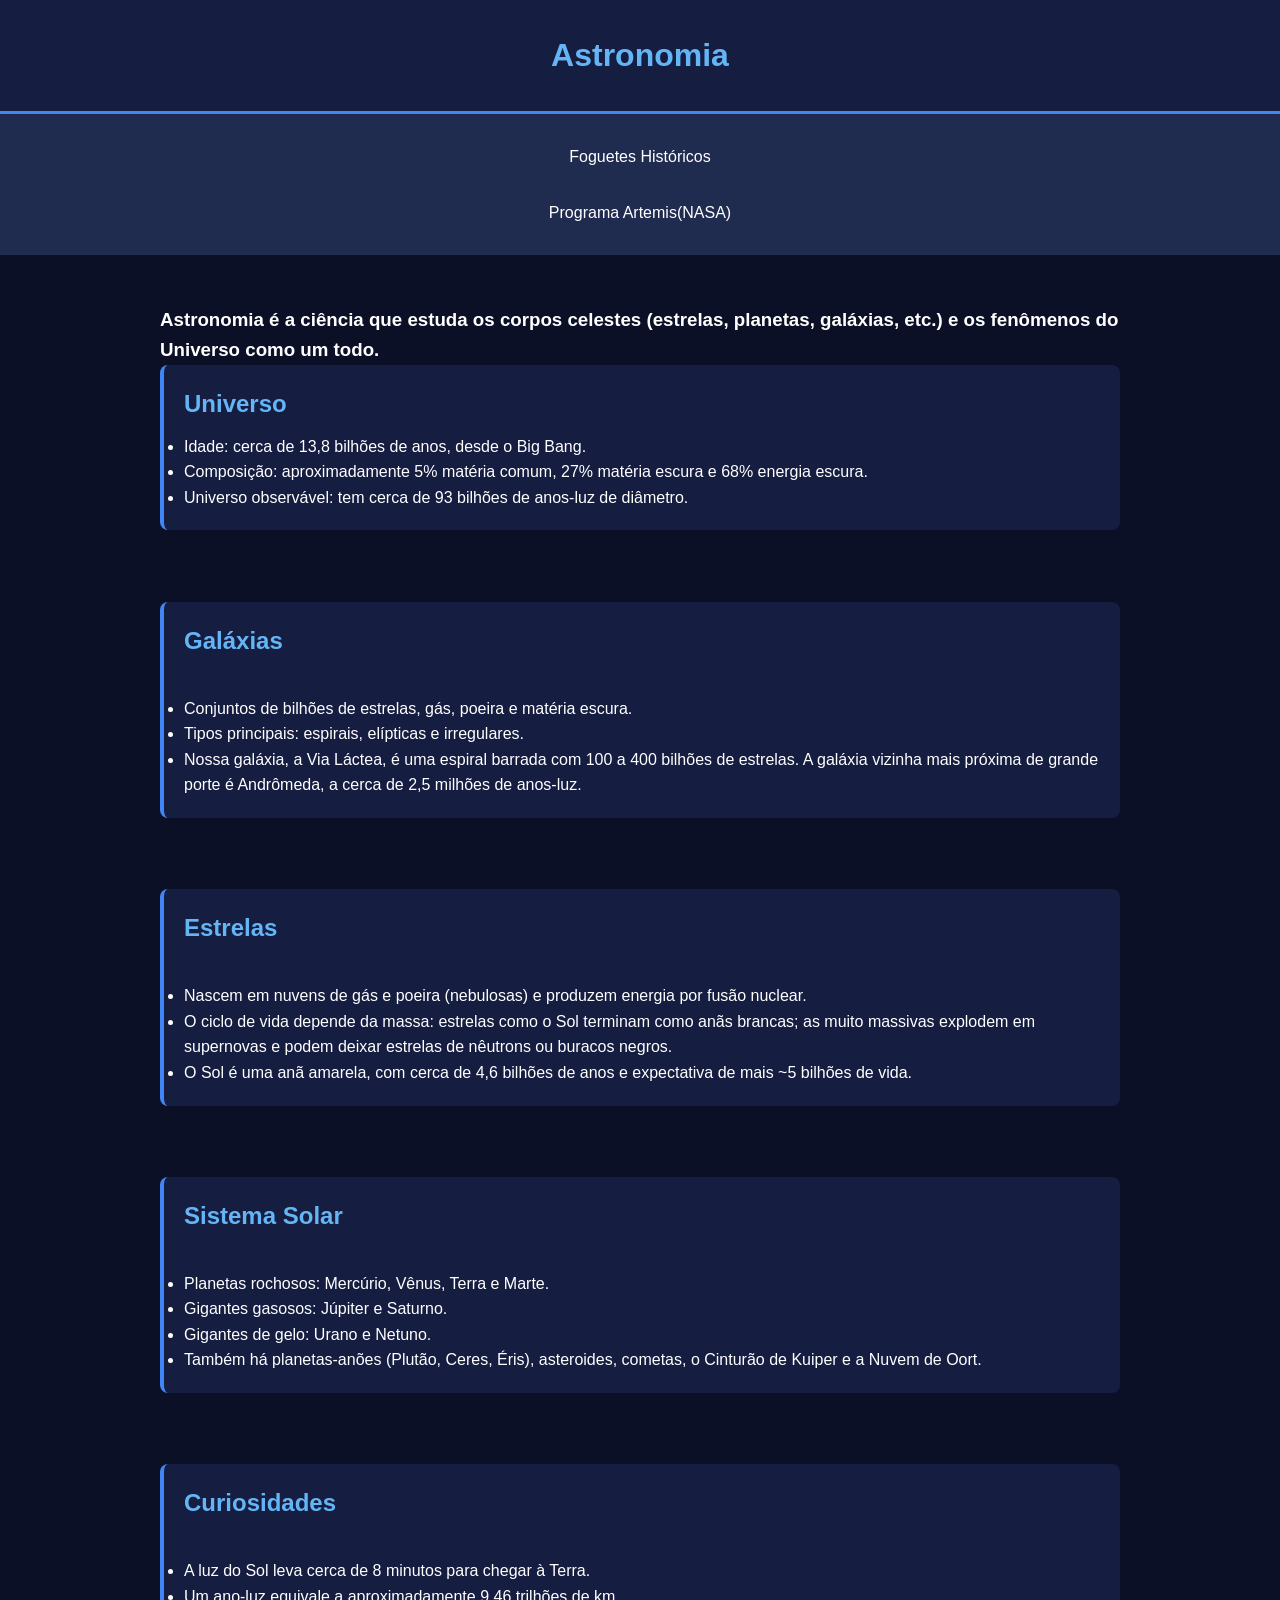
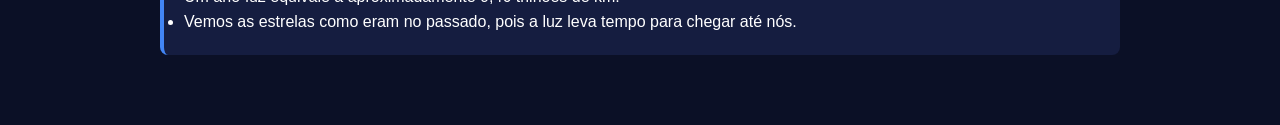
<file: index.html>
<!DOCTYPE html>
<html lang="pt-br">
<head>
    <meta charset="UTF-8">
    <meta name="viewport" content="width=device-width, initial-scale=1.0">
    <title>Astronomia</title>
    <link rel="stylesheet" href="estilizar.css">
</head>
<body>
    <header>
        <h1 id="titulo">Astronomia</h1>
    </header>
    <nav>
        <a href="foguete.html">Foguetes Históricos</a>
        <br>
        <a href="artemis.html">Programa Artemis(NASA)</a>
    </nav>
    <main>
        <h3>Astronomia é a ciência que estuda os corpos celestes (estrelas, planetas, galáxias, etc.) e os fenômenos do Universo como um todo.</h3>
        <section>
            <article>
                <h2 id="titulo">Universo</h2>
                <ul>
                    <li>Idade: cerca de 13,8 bilhões de anos, desde o Big Bang.</li>
                    <li>Composição: aproximadamente 5% matéria comum, 27% matéria escura e 68% energia escura.</li>
                    <li>Universo observável: tem cerca de 93 bilhões de anos-luz de diâmetro.</li>
                </ul>
            </article>
            <br><br>
            <article>
                <h2 id="titulo">Galáxias</h2>
                <br>
                <ul>
                    <li>Conjuntos de bilhões de estrelas, gás, poeira e matéria escura.</li>
                    <li>Tipos principais: espirais, elípticas e irregulares.</li>
                    <li>Nossa galáxia, a Via Láctea, é uma espiral barrada com 100 a 400 bilhões de estrelas. A galáxia vizinha mais próxima de grande porte é Andrômeda, a cerca de 2,5 milhões de anos-luz.</li>
                </ul>
            </article>
            <br><br>
            <article>
                <h2 id="titulo">Estrelas</h2>
                <br>
                <ul>
                    <li>Nascem em nuvens de gás e poeira (nebulosas) e produzem energia por fusão nuclear.</li>
                    <li>O ciclo de vida depende da massa: estrelas como o Sol terminam como anãs brancas; as muito massivas explodem em supernovas e podem deixar estrelas de nêutrons ou buracos negros.</li>
                    <li>O Sol é uma anã amarela, com cerca de 4,6 bilhões de anos e expectativa de mais ~5 bilhões de vida.</li>
                </ul>
            </article>
            <br><br>
            <article>
                <h2 id="titulo">Sistema Solar</h2>
                <br>
                <ul>
                    <li>Planetas rochosos: Mercúrio, Vênus, Terra e Marte.</li>
                    <li>Gigantes gasosos: Júpiter e Saturno.</li>
                    <li>Gigantes de gelo: Urano e Netuno.</li>
                    <li>Também há planetas-anões (Plutão, Ceres, Éris), asteroides, cometas, o Cinturão de Kuiper e a Nuvem de Oort.</li>
                </ul>
            </article>
            <br><br>
            <article>
                <h2 id="titulo">Curiosidades</h2>
                <br>
                <ul>
                    <li>A luz do Sol leva cerca de 8 minutos para chegar à Terra.</li>
                    <li>Um ano-luz equivale a aproximadamente 9,46 trilhões de km.</li>
                    <li>Vemos as estrelas como eram no passado, pois a luz leva tempo para chegar até nós.</li>
                </ul>
            </article>
        </section>
    </main>
</body>
</html>
</file>
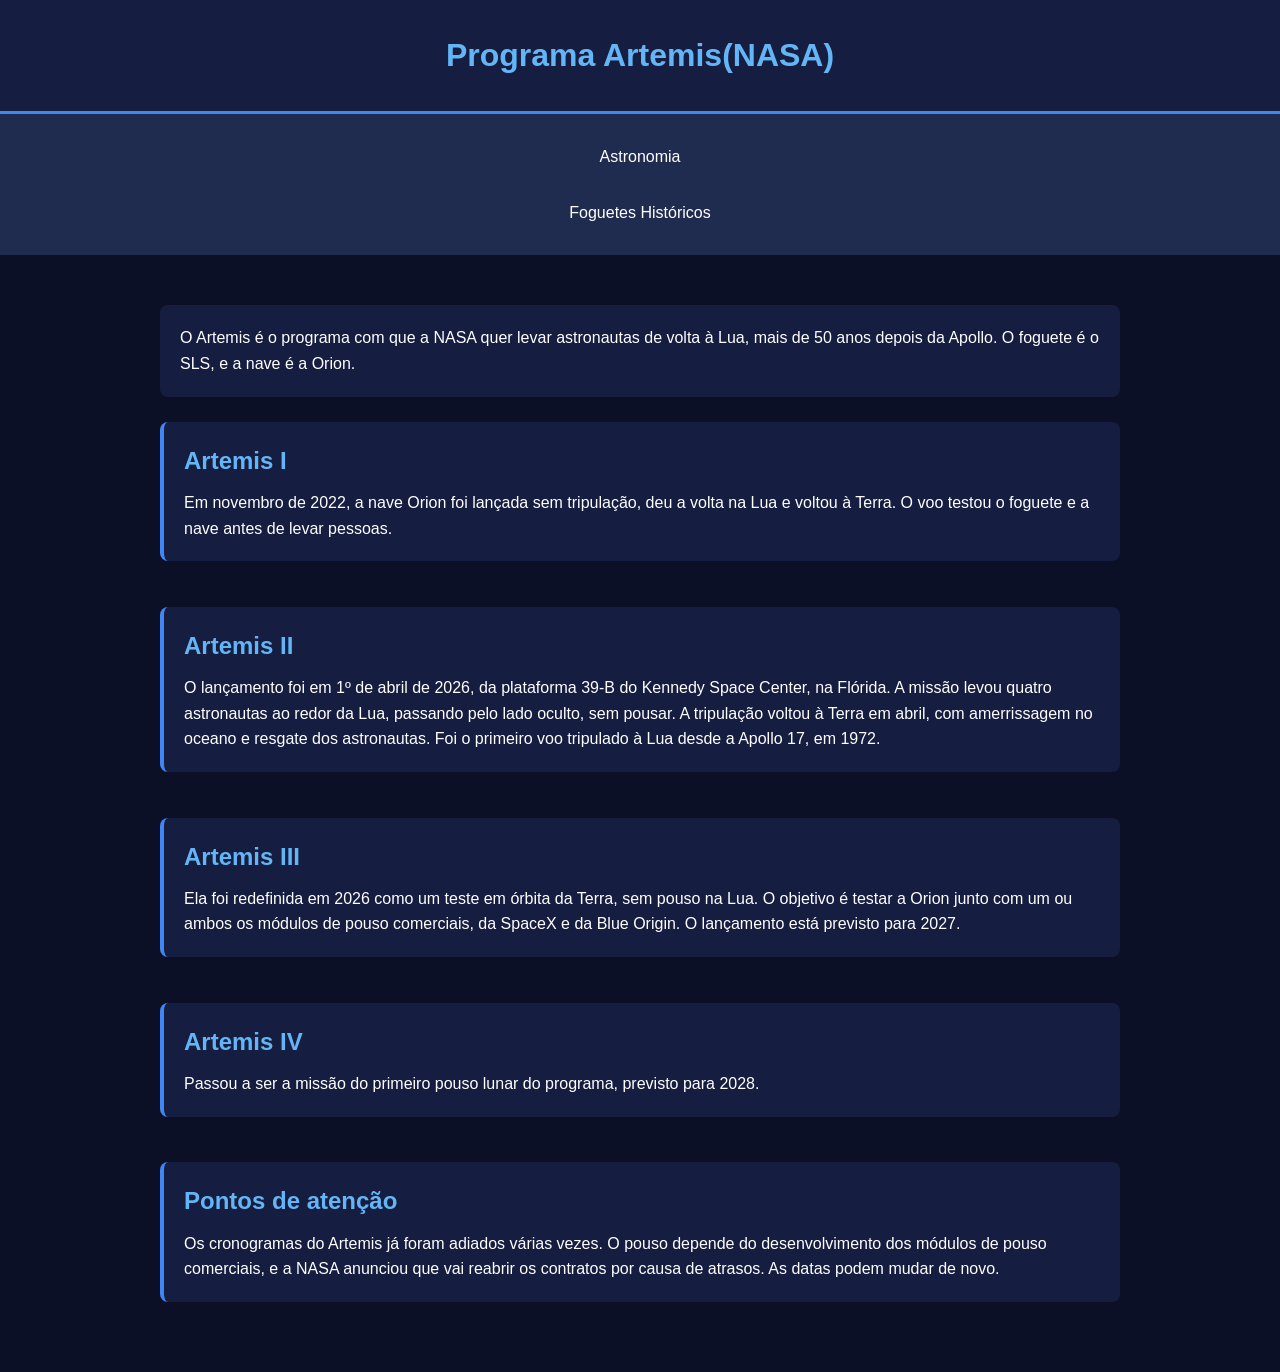
<file: artemis.html>
<!DOCTYPE html>
<html lang="pt-br">
<head>
    <meta charset="UTF-8">
    <meta name="viewport" content="width=device-width, initial-scale=1.0">
    <title>ProgramaArtemis</title>
    <link rel="stylesheet" href="estilizar.css">
</head>
<body>
    <header>
        <h1 id="titulo">Programa Artemis(NASA)</h1>
    </header>
    <nav>
        <a href="index.html">Astronomia</a>
        <br>
        <a href="foguete.html">Foguetes Históricos</a>
    </nav>
    <main>
        <p>O Artemis é o programa com que a NASA quer levar astronautas de volta à Lua, mais de 50 anos depois da Apollo. O foguete é o SLS, e a nave é a Orion.</p>
        <section>
            <article>
                <h2 id="titulo">Artemis I</h2>
                <p>Em novembro de 2022, a nave Orion foi lançada sem tripulação, deu a volta na Lua e voltou à Terra. O voo testou o foguete e a nave antes de levar pessoas.</p>
            </article>
            <br>
            <article>
                <h2 id="titulo">Artemis II</h2>
                <p>O lançamento foi em 1º de abril de 2026, da plataforma 39-B do Kennedy Space Center, na Flórida. A missão levou quatro astronautas ao redor da Lua, passando pelo lado oculto, sem pousar. A tripulação voltou à Terra em abril, com amerrissagem no oceano e resgate dos astronautas. Foi o primeiro voo tripulado à Lua desde a Apollo 17, em 1972.</p>
            </article>
            <br>
            <article>
                <h2 id="titulo">Artemis III</h2>
                <p>Ela foi redefinida em 2026 como um teste em órbita da Terra, sem pouso na Lua. O objetivo é testar a Orion junto com um ou ambos os módulos de pouso comerciais, da SpaceX e da Blue Origin. O lançamento está previsto para 2027.</p>
            </article>
            <br>
            <article>
                <h2 id="titulo">Artemis IV</h2>
                <p>Passou a ser a missão do primeiro pouso lunar do programa, previsto para 2028.</p>
            </article>
            <br>
            <article>
                <h2 id="titulo">Pontos de atenção</h2>
                <p>Os cronogramas do Artemis já foram adiados várias vezes. O pouso depende do desenvolvimento dos módulos de pouso comerciais, e a NASA anunciou que vai reabrir os contratos por causa de atrasos. As datas podem mudar de novo.</p>
            </article>
        </section>
    </main>   
</body>
</html>
</file>
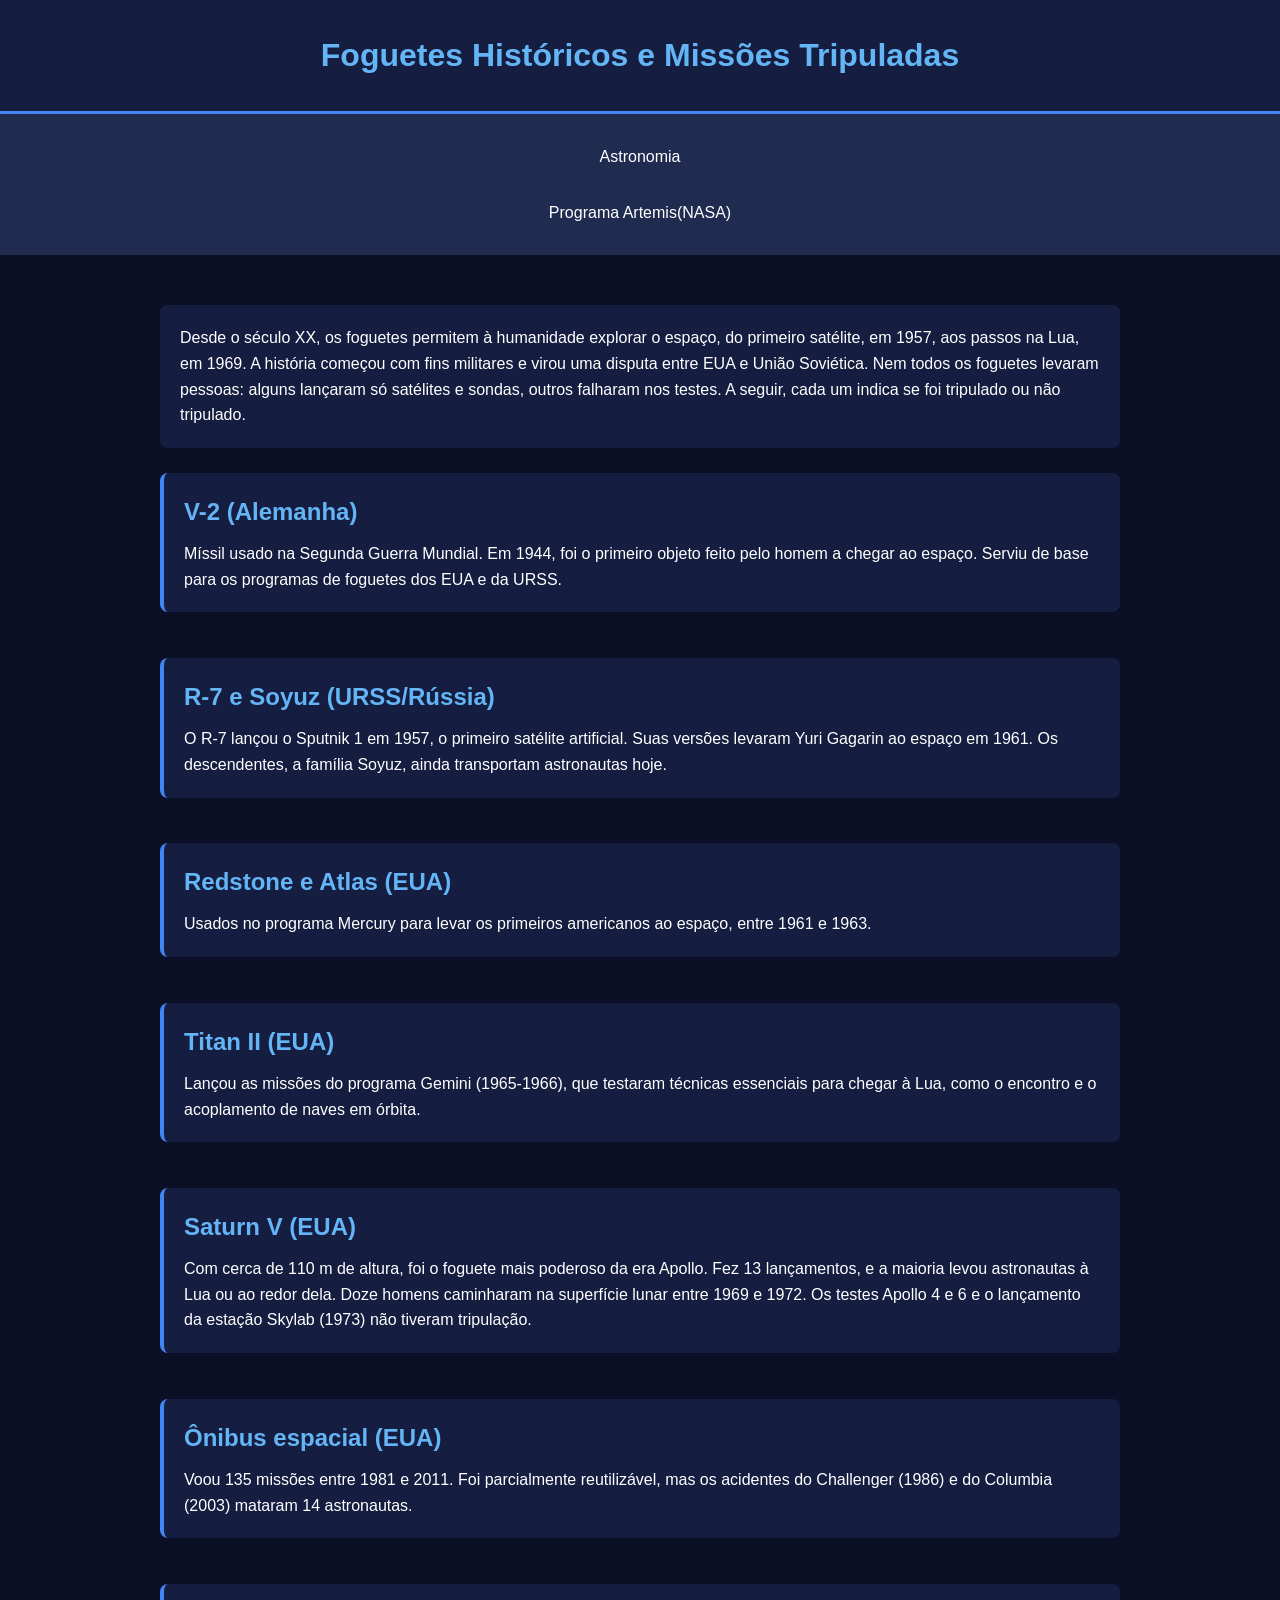
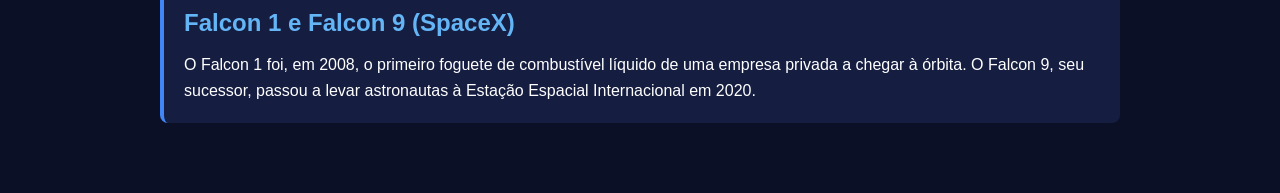
<file: foguete.html>
<!DOCTYPE html>
<html lang="pt-br">
<head>
    <meta charset="UTF-8">
    <meta name="viewport" content="width=device-width, initial-scale=1.0">
    <title>Foguetes</title>
    <link rel="stylesheet" href="estilizar.css">
</head>
<body>
    <header>
        <h1 id="titulo">Foguetes Históricos e Missões Tripuladas</h1>
    </header>
    <nav>
        <a href="index.html">Astronomia</a>
        <br>
        <a href="artemis.html">Programa Artemis(NASA)</a>
    </nav>
    <main>
        <p>Desde o século XX, os foguetes permitem à humanidade explorar o espaço, do primeiro satélite, em 1957, aos passos na Lua, em 1969. A história começou com fins militares e virou uma disputa entre EUA e União Soviética. Nem todos os foguetes levaram pessoas: alguns lançaram só satélites e sondas, outros falharam nos testes. A seguir, cada um indica se foi tripulado ou não tripulado.</p>
        <section>
            <article>
                <h2 id="titulo">V-2 (Alemanha)</h2>
                <p>Míssil usado na Segunda Guerra Mundial. Em 1944, foi o primeiro objeto feito pelo homem a chegar ao espaço. Serviu de base para os programas de foguetes dos EUA e da URSS.</p>
            </article>
            <br>
            <article>
                <h2 id="titulo">R-7 e Soyuz (URSS/Rússia)</h2>
                <p>O R-7 lançou o Sputnik 1 em 1957, o primeiro satélite artificial. Suas versões levaram Yuri Gagarin ao espaço em 1961. Os descendentes, a família Soyuz, ainda transportam astronautas hoje.</p>
            </article>
            <br>
            <article>
                <h2 id="titulo">Redstone e Atlas (EUA)</h2>
                <p>Usados no programa Mercury para levar os primeiros americanos ao espaço, entre 1961 e 1963.</p>
            </article>
            <br>
            <article>
                <h2 id="titulo">Titan II (EUA)</h2>
                <p>Lançou as missões do programa Gemini (1965-1966), que testaram técnicas essenciais para chegar à Lua, como o encontro e o acoplamento de naves em órbita.</p>
            </article>
            <br>
            <article>
                <h2 id="titulo">Saturn V (EUA)</h2>
                <p>Com cerca de 110 m de altura, foi o foguete mais poderoso da era Apollo. Fez 13 lançamentos, e a maioria levou astronautas à Lua ou ao redor dela. Doze homens caminharam na superfície lunar entre 1969 e 1972. Os testes Apollo 4 e 6 e o lançamento da estação Skylab (1973) não tiveram tripulação.</p>
            </article>
            <br>
            <article>
                <h2 id="titulo">Ônibus espacial (EUA)</h2>
                <p>Voou 135 missões entre 1981 e 2011. Foi parcialmente reutilizável, mas os acidentes do Challenger (1986) e do Columbia (2003) mataram 14 astronautas.</p>
            </article>
            <br>
            <article>
                <h2 id="titulo">Falcon 1 e Falcon 9 (SpaceX)</h2>
                <p>O Falcon 1 foi, em 2008, o primeiro foguete de combustível líquido de uma empresa privada a chegar à órbita. O Falcon 9, seu sucessor, passou a levar astronautas à Estação Espacial Internacional em 2020.</p>
            </article>
        </section>
    </main>
</body>
</html>
</file>
<file: estilizar.css>
* {
    margin: 0;
    padding: 0;
    box-sizing: border-box;
}

body {
    font-family: Arial, sans-serif;
    background-color: #0b1026;
    color: white;
    line-height: 1.6;
}

header {
    background-color: #151d40;
    text-align: center;
    padding: 30px 15px;
    border-bottom: 3px solid #4285f4;
}

header h1 {
    color: #64b5f6;
    font-size: 32px;
}

nav {
    background-color: #202b50;
    text-align: center;
    padding: 15px;
}

nav a {
    display: inline-block;
    color: white;
    text-decoration: none;
    padding: 10px 15px;
    margin: 5px;
    border-radius: 5px;
}

nav a:hover {
    background-color: #4285f4;
}

main {
    max-width: 1000px;
    margin: 30px auto;
    padding: 20px;
}

main > p {
    background-color: #151d40;
    padding: 20px;
    border-radius: 8px;
    margin-bottom: 25px;
}

article {
    background-color: #151d40;
    padding: 20px;
    margin-bottom: 20px;
    border-left: 4px solid #4285f4;
    border-radius: 8px;
}

article h2 {
    color: #64b5f6;
    margin-bottom: 10px;
}

@media (max-width: 600px) {
    header h1 {
        font-size: 25px;
    }

    main {
        padding: 15px;
    }

    nav a {
        display: block;
    }
}
</file>
